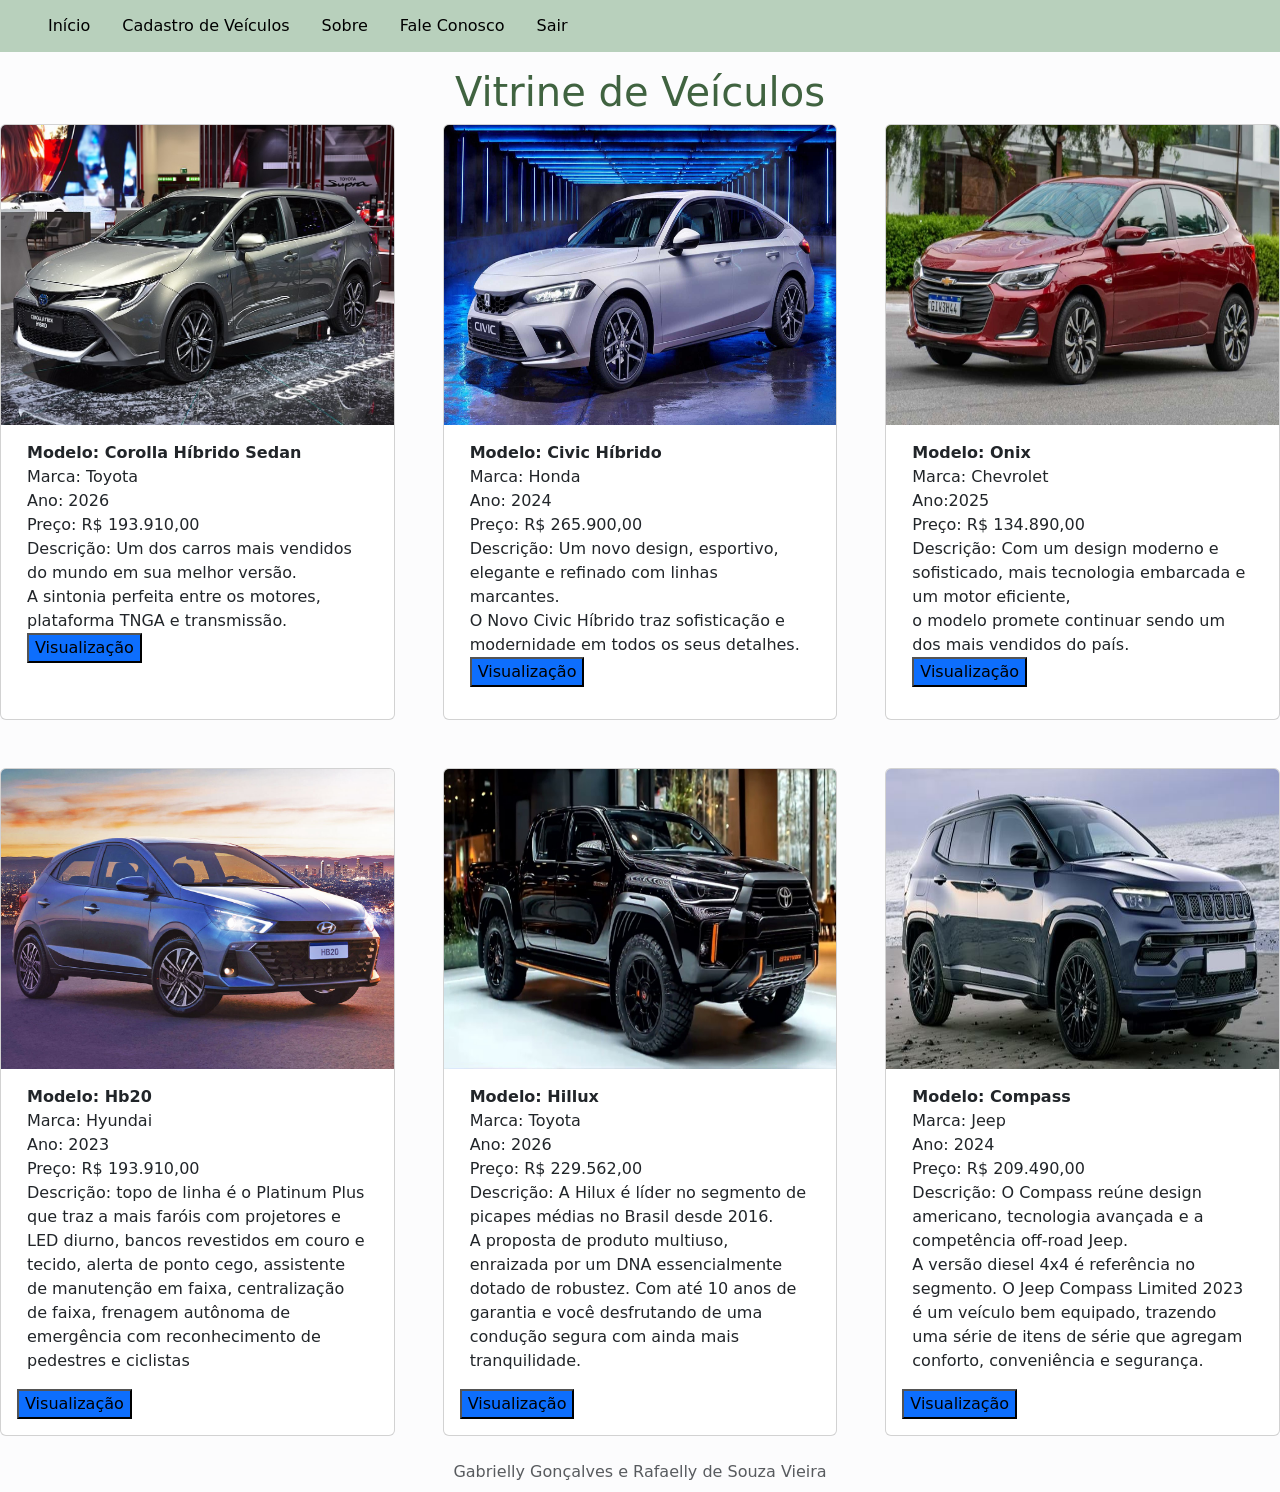
<file: pages/index.html>
<!DOCTYPE html>
<html lang="pt-BR">

<head>
    <title></title>
    <meta charset="UTF-8">
    <meta name="viewport" content="width=device-width, initial-scale=1">
    <link href="../css/style.css" rel="stylesheet">
    <title>Vitrine de Veículos</title>
    <link href="https://cdn.jsdelivr.net/npm/bootstrap@5.3.8/dist/css/bootstrap.min.css" rel="stylesheet"
        integrity="sha384-sRIl4kxILFvY47J16cr9ZwB07vP4J8+LH7qKQnuqkuIAvNWLzeN8tE5YBujZqJLB" crossorigin="anonymous">
</head>

<body class="bg-light-subtle">
  <ul>
  <li><a href="./index.html">Início</a></li>
  <li><a href="./cadastro.html">Cadastro de Veículos</a></li>
  <li><a href="./sobreloja.html">Sobre</a></li>
  <li><a href="about.asp">Fale Conosco</a></li>
    <li><a href="about.asp">Sair</a></li>
</ul>
    <h1 class="text-center" style="color: rgb(64, 99, 64);"> Vitrine de Veículos</h1>

    <div class="row row-cols-1 row-cols-md-3 g-5">
  <div class="col">
    <div class="card h-100">
      <img src="../img/ToyotaCorolla.jpg" class="card-img-top" width="150" height="300">
      <div class="card-body">
        <p class="card-text"><strong>Modelo: Corolla Híbrido Sedan</strong>  <br>
                Marca: Toyota <br>
                Ano: 2026 <br>
                Preço: R$ 193.910,00 <br>
                Descrição: Um dos carros mais vendidos do mundo em sua melhor versão.<br>
                A sintonia perfeita entre os motores, plataforma TNGA e transmissão.<br>
                <a href='https://www.freecodecamp.org/'><button class="bg-primary">Visualização</button></a> </p>
      </div>
    </div>
  </div>
  <div class="col">
    <div class="card h-100">
      <img src="../img/Civic.jpg" class="card-img-top" width="150" height="300">
      <div class="card-body">
        <p class="card-text"><strong>Modelo: Civic Híbrido</strong>  <br>
                Marca: Honda <br>
                Ano: 2024 <br>
                Preço: R$ 265.900,00  <br>
                Descrição: Um novo design, esportivo, elegante e refinado com linhas marcantes. <br>
                O Novo Civic Híbrido traz sofisticação e modernidade em todos os seus detalhes.<br>
                <a href='https://www.freecodecamp.org/'><button class="bg-primary">Visualização</button></a> </p></p>
      </div>
    </div>
  </div>
  <div class="col">
    <div class="card h-100">
      <img src="../img/onix.webp" class="card-img-top" width="150" height="300">
      <div class="card-body">
        <p class="card-text"><strong>Modelo: Onix </strong>  <br>
                Marca: Chevrolet <br>
                Ano:2025 <br>
                Preço: R$ 134.890,00 <br>
                Descrição: Com um design moderno e sofisticado, mais tecnologia embarcada e um  motor eficiente,<br>
                o modelo promete continuar sendo um dos mais vendidos do país. <br>
                <a href='https://www.freecodecamp.org/'><button class="bg-primary">Visualização</button></a> </p></p>
      </div>
    </div>
  </div>
  <div class="col">
    <div class="card h-100">
      <img src="../img/hb20.jpg" class="card-img-top" width="150" height="300">
      <div class="card-body">
        <p class="card-text"><strong>Modelo: Hb20</strong>  <br>
                Marca: Hyundai<br>
                Ano: 2023 <br>
                Preço: R$ 193.910,00 <br>
                Descrição:  topo de linha é o Platinum Plus que traz a mais faróis com projetores e LED diurno,
                bancos revestidos em couro e tecido, alerta de ponto cego, assistente de manutenção em faixa,
                centralização de faixa, frenagem autônoma de emergência com reconhecimento de pedestres e ciclistas</p>
                <a href='https://www.freecodecamp.org/'><button class="bg-primary">Visualização</button></a>
      </div>
    </div>
  </div>

  <div class="col">
    <div class="card h-100">
      <img src="../img/hillux.jpg" class="card-img-top" width="150" height="300">
      <div class="card-body">
        <p class="card-text"><strong>Modelo: Hillux</strong>  <br>
                Marca: Toyota<br>
                Ano: 2026 <br>
                Preço: R$ 229.562,00 <br>
                Descrição: A Hilux é líder no segmento de picapes médias no Brasil desde 2016. <br>
                A proposta de produto multiuso, enraizada por um DNA essencialmente dotado de robustez.
                Com até 10 anos de garantia e você desfrutando de uma condução segura com ainda mais tranquilidade.</p>
                <a href='https://www.freecodecamp.org/'><button class="bg-primary">Visualização</button></a>
      </div>
    </div>
  </div>

  <div class="col">
    <div class="card h-100">
      <img src="../img/compass.jpg" class="card-img-top" width="150" height="300">
      <div class="card-body">
        <p class="card-text"><strong>Modelo: Compass</strong><br>
                Marca: Jeep<br>
                Ano: 2024 <br>
                Preço: R$ 209.490,00 <br>
                Descrição:  O Compass reúne design americano, tecnologia avançada e a competência off-road Jeep.<br>
                A versão diesel 4x4 é referência no segmento. O Jeep Compass Limited 2023 é um veículo bem equipado,
                trazendo uma série de itens de série que agregam conforto, conveniência e segurança.</p>
                <a href='https://www.freecodecamp.org/'><button class="bg-primary">Visualização</button></a>
      </div>
    </div>
  </div>
</div> <br>

    <div class="footer mb-2 text-body-secondary text-center">
        Gabrielly Gonçalves e Rafaelly de Souza Vieira
    </div>
    <script src="https://cdn.jsdelivr.net/npm/bootstrap@5.3.8/dist/js/bootstrap.bundle.min.js"
        integrity="sha384-FKyoEForCGlyvwx9Hj09JcYn3nv7wiPVlz7YYwJrWVcXK/BmnVDxM+D2scQbITxI"
        crossorigin="anonymous"></script>
</body>

</html>
</file>
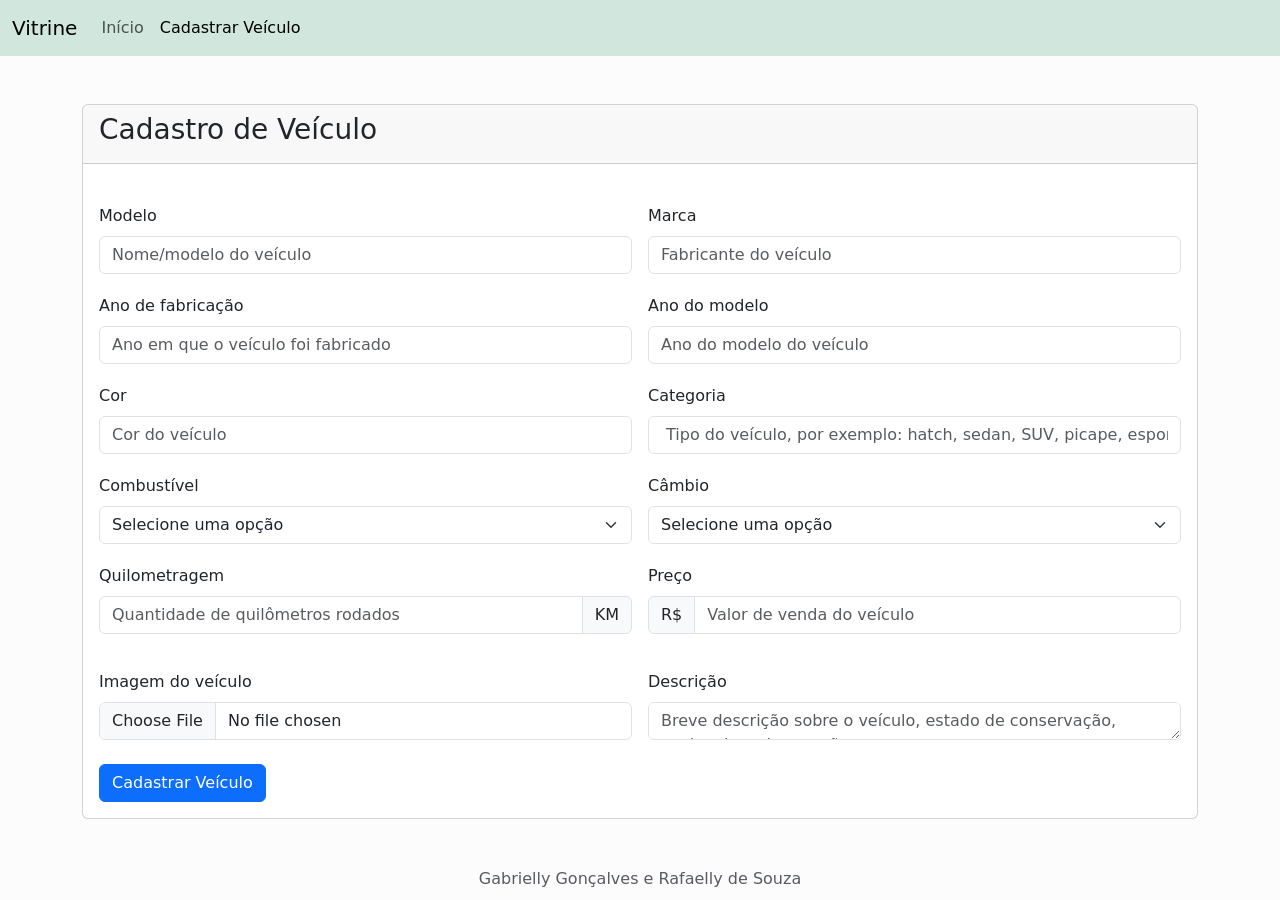
<file: pages/cadastro.html>
<!DOCTYPE html>
<html lang="pt-BR">

<head>
    <meta charset="UTF-8">
    <meta name="viewport" content="width=device-width, initial-scale=1.0">
    <title>Cadastro de Veículos</title>

    <link href="https://cdn.jsdelivr.net/npm/bootstrap@5.3.8/dist/css/bootstrap.min.css" rel="stylesheet"
        integrity="sha384-sRIl4kxILFvY47J16cr9ZwB07vP4J8+LH7qKQnuqkuIAvNWLzeN8tE5YBujZqJLB" crossorigin="anonymous">
</head>

<body class="bg-light-subtle">

<nav class="navbar navbar-expand-lg bg-success-subtle">
  <div class="container-fluid">
    <span class="navbar-brand">Vitrine</span>
    <div class="collapse navbar-collapse">
      <div class="navbar-nav">
        <span class="nav-link">Início</span>
        <span class="nav-link active">Cadastrar Veículo</span>
      </div>
    </div>
  </div>
</nav>

    <div class="container mt-5 mb-5">
        <div class="card">
            <div class="card-header">
                <h3>Cadastro de Veículo</h3>
            </div>
            <div class="card-body">
                <div class="mt-2 row g-3">
                    <div class="col">
                        <label for="modelo" class="form-label">Modelo</label>
                        <input type="text" class="form-control" placeholder="Nome/modelo do veículo">
                    </div>
                    <div class="col">
                        <label for="formGroupExampleInput" class="form-label">Marca</label>
                        <input type="text" class="form-control" placeholder="Fabricante do veículo">
                    </div>
                </div>
                <div class="mt-1 row g-3">
                    <div class="col">
                        <label for="modelo" class="form-label">Ano de fabricação</label>
                        <input type="number" class="form-control" placeholder="Ano em que o veículo foi fabricado">
                    </div>
                    <div class="col">
                        <label for="formGroupExampleInput" class="form-label">Ano do modelo</label>
                        <input type="number" class="form-control" placeholder="Ano do modelo do veículo">
                    </div>
                </div>
                <div class="mt-1 row g-3">
                    <div class="col">
                        <label for="modelo" class="form-label">Cor</label>
                        <input type="text" class="form-control" placeholder="Cor do veículo">
                    </div>
                    <div class="col">
                        <label for="formGroupExampleInput" class="form-label">Categoria</label>
                        <input type="text" class="form-control" placeholder=" Tipo do veículo, por exemplo: hatch, sedan, SUV, picape, 
esportivo, utilitário etc...">
                    </div>
                </div>
                <div class="mt-1 row g-3">
                    <div class="col">
                        <label for="modelo" class="form-label">Combustível</label>
                        <select id="inputState" class="form-select">
                            <option selected>Selecione uma opção</option>
                            <option>Gasolina</option>
                            <option>Etanol</option>
                            <option>Flex</option>
                            <option>Diesel</option>
                            <option>Híbrido</option>
                            <option>Elétrico</option>
                        </select>
                    </div>
                    <div class="col">
                        <label for="formGroupExampleInput" class="form-label">Câmbio</label>
                        <select id="inputState" class="form-select">
                            <option selected>Selecione uma opção</option>
                            <option>Manual</option>
                            <option>Automático</option>
                        </select>
                    </div>
                </div>
                <div class="mt-1 row g-3">
                    <div class="col">
                        <label for="formFile" class="form-label">Quilometragem</label>
                        <div class="input-group mb-3">
                            <input type="number" class="form-control" placeholder="Quantidade de quilômetros rodados">
                            <span class="input-group-text">KM</span>
                        </div>
                    </div>
                    <div class="col">
                        <label for="formGroupExampleInput" class="form-label">Preço</label>
                        <label class="visually-hidden" for="autoSizingInputGroup">Preço</label>
                        <div class="input-group">
                            <div class="input-group-text">R$</div>
                            <input type="text" class="form-control" placeholder="Valor de venda do veículo">
                        </div>
                    </div>
                </div>
                <div class="mt-1 row g-3">
                    <div class="col">
                        <label for="formFile" class="form-label">Imagem do veículo</label>
                        <input class="form-control" type="file" id="formFile">
                    </div>
                    <div class="col">
                        <label for="modelo" class="form-label">Descrição</label>
                        <textarea class="form-control"
                            placeholder="Breve descrição sobre o veículo, estado de conservação, opcionais e observações."
                            rows="1"></textarea>
                    </div>
                </div>

                <div class="mt-4 col-12">
                    <button type="submit" class="btn btn-primary">Cadastrar Veículo</button>
                </div>
            </div>
        </div>


    </div>

    <div class="footer mb-2 text-body-secondary text-center">
        Gabrielly Gonçalves e Rafaelly de Souza
    </div>
    <script src="https://cdn.jsdelivr.net/npm/bootstrap@5.3.8/dist/js/bootstrap.bundle.min.js"
        integrity="sha384-FKyoEForCGlyvwx9Hj09JcYn3nv7wiPVlz7YYwJrWVcXK/BmnVDxM+D2scQbITxI"
        crossorigin="anonymous"></script>
</body>

</html>
</file>
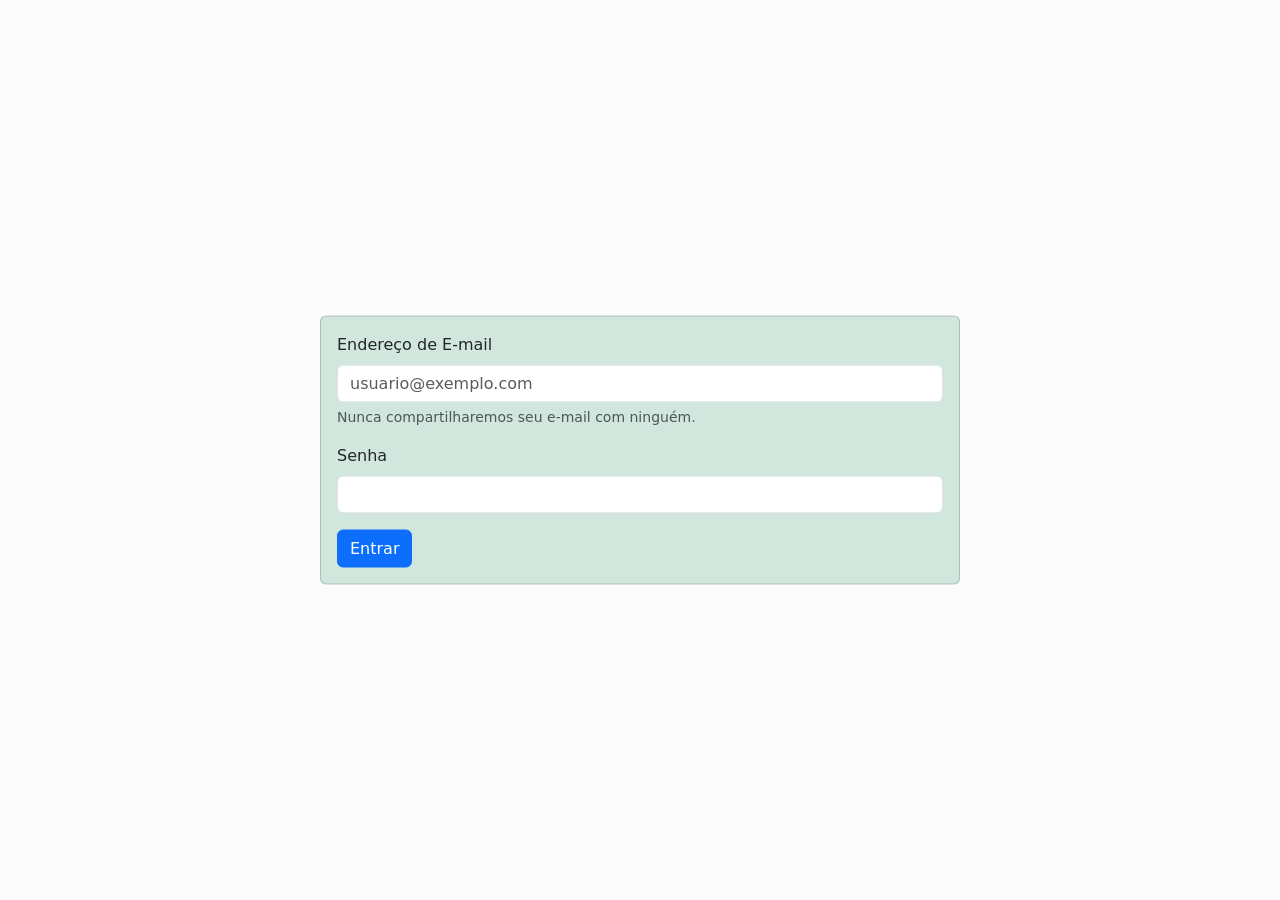
<file: pages/login.html>
<!DOCTYPE html>
<html lang="pt-BR">

<head>
    <meta charset="UTF-8">
    <meta name="viewport" content="width=device-width, initial-scale=1.0">
    <title>Login</title>

    <link href="https://cdn.jsdelivr.net/npm/bootstrap@5.3.8/dist/css/bootstrap.min.css" rel="stylesheet" integrity="sha384-sRIl4kxILFvY47J16cr9ZwB07vP4J8+LH7qKQnuqkuIAvNWLzeN8tE5YBujZqJLB" crossorigin="anonymous">
</head>

<body class="bg-light-subtle">
    <div class="card position-absolute top-50 start-50 translate-middle bg-success-subtle" style="width: 40rem;">
        <div class="card-body">
            <form>
                <div class="mb-3">
                    <label class="form-label">Endereço de E-mail</label>
                    <input type="email" class="form-control" placeholder="usuario@exemplo.com">
                    <div id="emailHelp" class="form-text">Nunca compartilharemos seu e-mail com ninguém.</div>
                </div>
                <div class="mb-3">
                    <label class="form-label">Senha</label>
                    <input type="password" class="form-control">
                </div>
                <a class="btn btn-primary" href="./index.html" role="button">Entrar</a>
            </form>
        </div>
    </div>

    <script src="https://cdn.jsdelivr.net/npm/bootstrap@5.3.8/dist/js/bootstrap.bundle.min.js" integrity="sha384-FKyoEForCGlyvwx9Hj09JcYn3nv7wiPVlz7YYwJrWVcXK/BmnVDxM+D2scQbITxI" crossorigin="anonymous"></script>
</body>

</html>
</file>
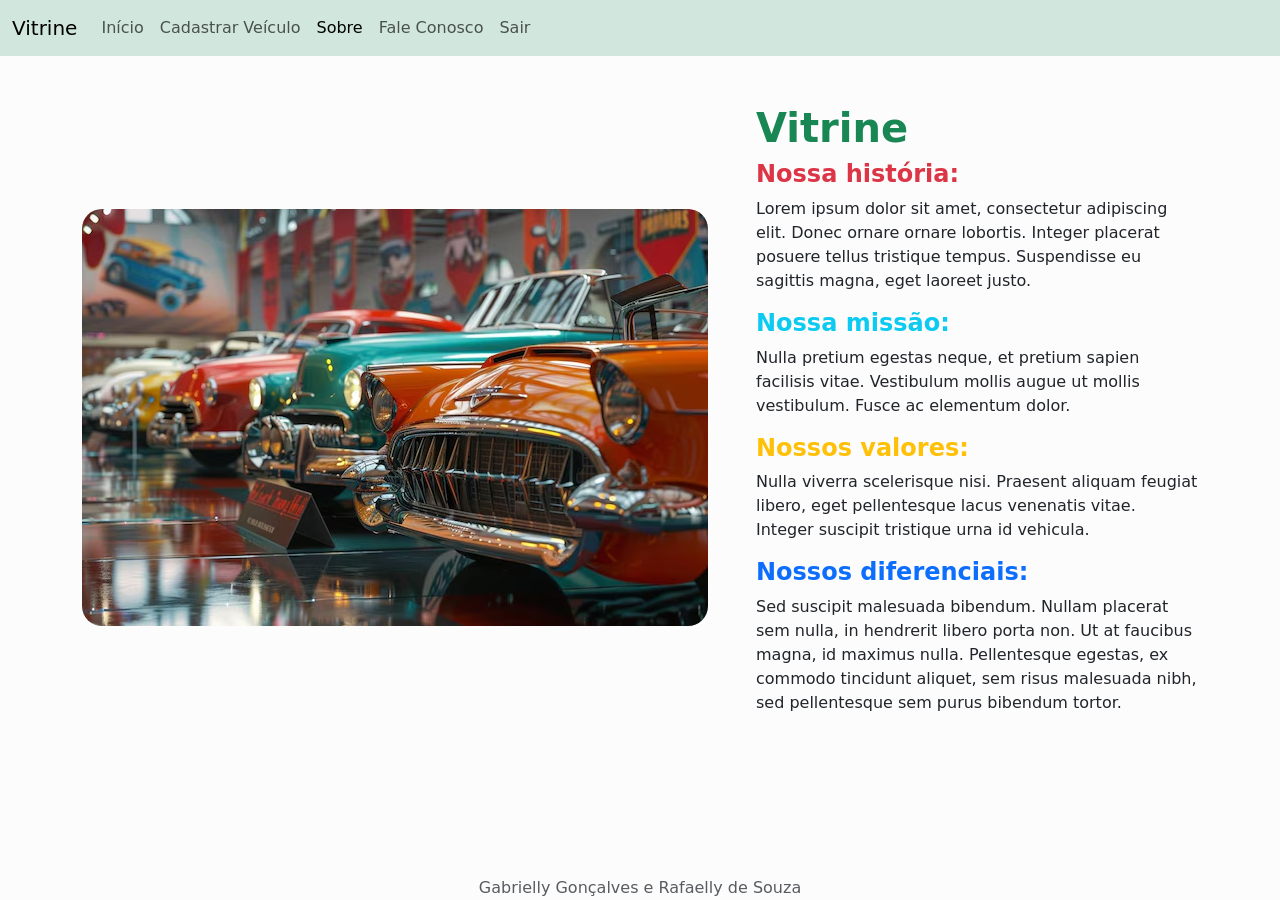
<file: pages/sobreloja.html>
<!DOCTYPE html>
<html lang="pt-BR">
<head>
    <meta charset="UTF-8">
    <meta name="viewport" content="width=device-width, initial-scale=1.0">
    <title>Sobre a Loja</title>

    <link href="https://cdn.jsdelivr.net/npm/bootstrap@5.3.8/dist/css/bootstrap.min.css" rel="stylesheet" integrity="sha384-sRIl4kxILFvY47J16cr9ZwB07vP4J8+LH7qKQnuqkuIAvNWLzeN8tE5YBujZqJLB" crossorigin="anonymous">
</head>
<body class="bg-light-subtle">
    
    <nav class="navbar navbar-expand-lg bg-success-subtle">
  <div class="container-fluid">
    <span class="navbar-brand">Vitrine</span>
    <div class="collapse navbar-collapse">
      <ul class="navbar-nav">
        <li class="nav-item">
            <a class="nav-link" href="./index.html">Início</a>
        </li>
        <li class="nav-item">
            <a class="nav-link" href="./cadastro.html">Cadastrar Veículo</a>
        </li>
        <li class="nav-item">
            <a class="nav-link active" href="./sobreloja.html">Sobre</a>
        </li>
        <li class="nav-item">
            <a class="nav-link" href="./faleconosco.html">Fale Conosco</a>
        </li>
        <li class="nav-item">
            <a class="nav-link" href="./login.html">Sair</a>
        </li>
      </div>
    </div>
  </div>
</nav>

<div class="container d-flex align-items-center mt-5" style="width: 80rem;">

    <div class="flex-shrink-0">
        <img src="../img/Vitrine.png" style="border-radius: 20px;">
    </div>
    
    <div class="flex-grow-1 ms-5">
        <h1 class="fw-bolder text-success">Vitrine</h1>

    <h4 class="fw-semibold text-danger">Nossa história:</h4>
    <p class="text-break">Lorem ipsum dolor sit amet, consectetur adipiscing elit. Donec ornare ornare lobortis. Integer placerat posuere tellus tristique tempus. Suspendisse eu sagittis magna, eget laoreet justo.</p>

    <h4 class="fw-semibold text-info">Nossa missão:</h4>
    <p class="text-break">Nulla pretium egestas neque, et pretium sapien facilisis vitae. Vestibulum mollis augue ut mollis vestibulum. Fusce ac elementum dolor.</p>

    <h4 class="fw-semibold text-warning">Nossos valores:</h4>
    <p class="text-break">Nulla viverra scelerisque nisi. Praesent aliquam feugiat libero, eget pellentesque lacus venenatis vitae. Integer suscipit tristique urna id vehicula.</p>

    <h4 class="fw-semibold text-primary">Nossos diferenciais:</h4>
    <p class="text-break">Sed suscipit malesuada bibendum. Nullam placerat sem nulla, in hendrerit libero porta non.

Ut at faucibus magna, id maximus nulla. Pellentesque egestas, ex commodo tincidunt aliquet, sem risus malesuada nibh, sed pellentesque sem purus bibendum tortor.</p>
    </div>
    
</div>

<div class="footer fixed-bottom text-body-secondary text-center">
        Gabrielly Gonçalves e Rafaelly de Souza
    </div>

<script src="https://cdn.jsdelivr.net/npm/bootstrap@5.3.8/dist/js/bootstrap.bundle.min.js" integrity="sha384-FKyoEForCGlyvwx9Hj09JcYn3nv7wiPVlz7YYwJrWVcXK/BmnVDxM+D2scQbITxI" crossorigin="anonymous"></script>
</body>
</html>
</file>
<file: css/style.css>
body {
  margin: 0;
  padding: 0;
}

h2, p {
  margin: 10px;
}

ul {
  list-style-type: none;
  margin: 0;
  padding: 0;
  overflow: hidden;
  background-color: #b8d0bc;
}

ul li {
  float: left;
}

ul li a {
  display: block;
  color: rgb(0, 0, 0);
  text-align: center;
  padding: 14px 16px;
  text-decoration: none;
}

ul li a:hover {
  background-color: #425841;
}
</file>
